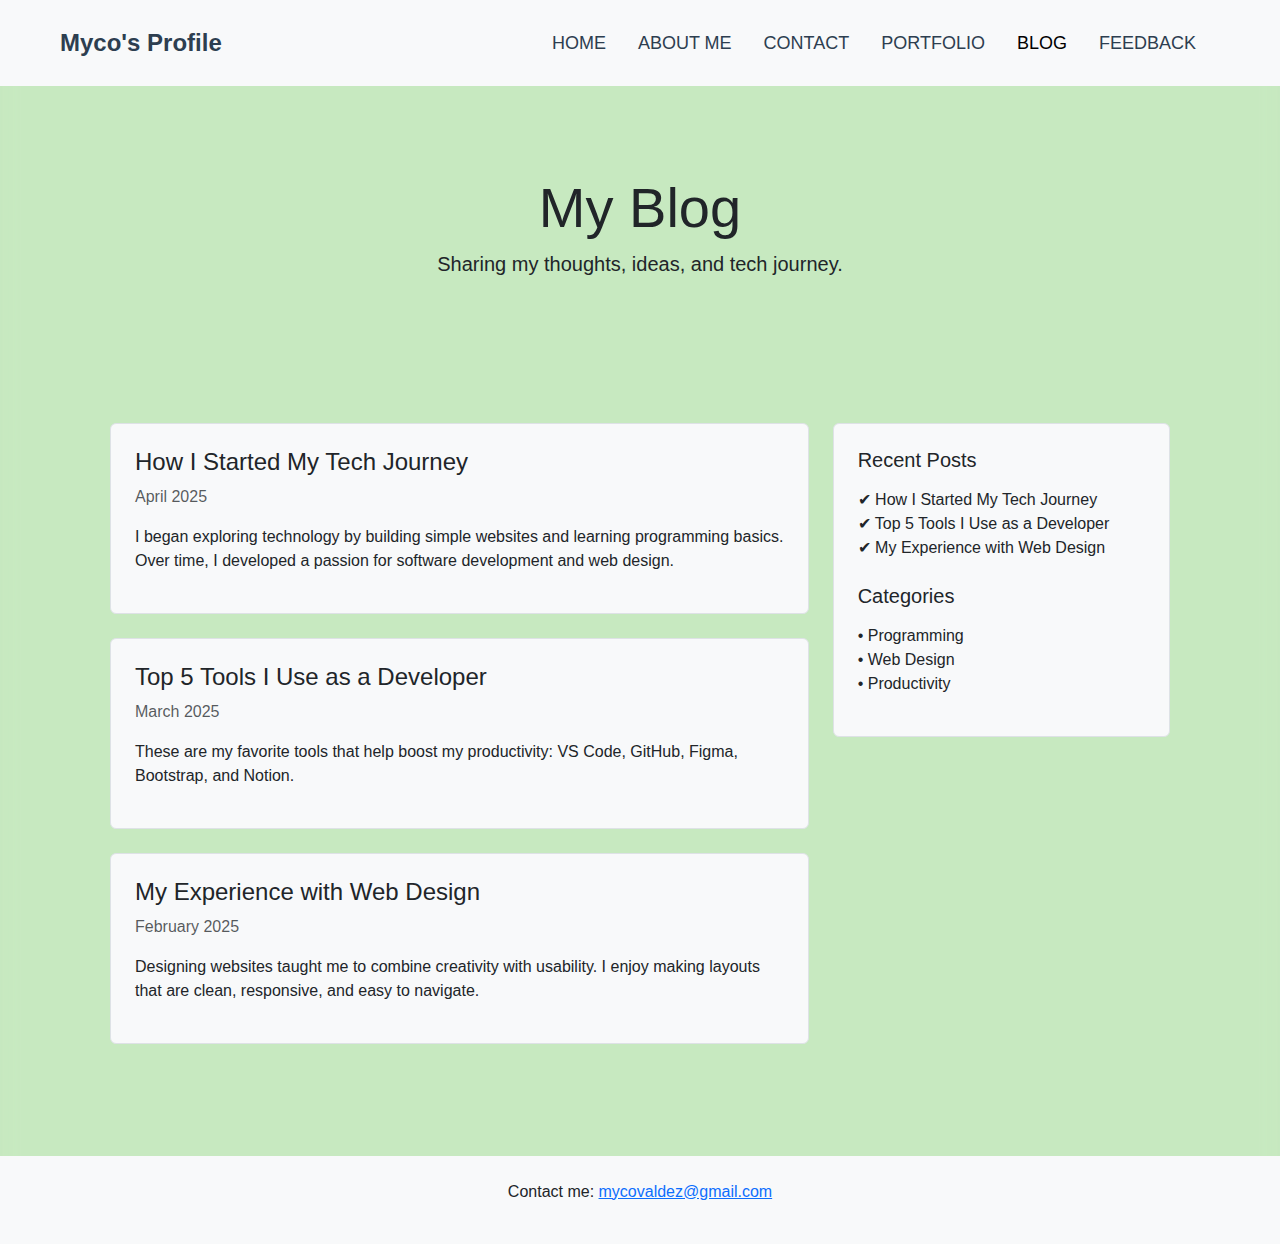
<file: blog.html>
<!DOCTYPE html>
<html lang="en">

<head>
  <meta charset="UTF-8">
  <title>Blog - My Digital World</title>
  <link href="https://cdn.jsdelivr.net/npm/bootstrap@5.3.2/dist/css/bootstrap.min.css" rel="stylesheet">
  <link rel="stylesheet" href="css/style.css">
</head>

<body>

  <!-- 🔶 Navigation Bar -->
  <nav class="navbar navbar-expand-lg navbar-light bg-light px-5">
    <div class="container-fluid">
      <a class="navbar-brand" href="index.html">Myco's Profile</a>
      <div class="collapse navbar-collapse justify-content-end">
        <ul class="navbar-nav">
          <li class="nav-item me-3"><a class="nav-link" href="index.html">HOME</a></li>
          <li class="nav-item me-3"><a class="nav-link" href="about.html">ABOUT ME</a></li>
          <li class="nav-item me-3"><a class="nav-link" href="contact.html">CONTACT</a></li>
          <li class="nav-item me-3"><a class="nav-link" href="portfolio.html">PORTFOLIO</a></li>
          <li class="nav-item me-3"><a class="nav-link active" href="blog.html">BLOG</a></li>
          <li class="nav-item me-3"><a class="nav-link" href="feedback.html">FEEDBACK</a></li>
        </ul>
      </div>
    </div>
  </nav>

  <!-- 🔷 Hero Section -->
  <section class="container my-5 text-center portfolio-hero">
    <div class="portfolio-title-border">
      <h1 class="display-4">My Blog</h1>
    </div>
    <p class="lead">Sharing my thoughts, ideas, and tech journey.</p>
  </section>

  <!-- 🔷 Blog Content Section with Sidebar -->
  <section class="container mb-5 portfolio-section">
    <div class="row">
      <!-- Blog Posts -->
      <div class="col-md-8">
        <!-- Blog Post 1 -->
        <div class="p-4 bg-light border rounded mb-4">
          <h4>How I Started My Tech Journey</h4>
          <p class="text-muted">April 2025</p>
          <p>I began exploring technology by building simple websites and learning programming basics. Over time, I developed a passion for software development and web design.</p>
        </div>

        <!-- Blog Post 2 -->
        <div class="p-4 bg-light border rounded mb-4">
          <h4>Top 5 Tools I Use as a Developer</h4>
          <p class="text-muted">March 2025</p>
          <p>These are my favorite tools that help boost my productivity: VS Code, GitHub, Figma, Bootstrap, and Notion.</p>
        </div>

        <!-- Blog Post 3 -->
        <div class="p-4 bg-light border rounded mb-4">
          <h4>My Experience with Web Design</h4>
          <p class="text-muted">February 2025</p>
          <p>Designing websites taught me to combine creativity with usability. I enjoy making layouts that are clean, responsive, and easy to navigate.</p>
        </div>
      </div>

      <!-- Sidebar -->
      <div class="col-md-4">
        <div class="p-4 bg-light border rounded">
          <h5 class="mb-3">Recent Posts</h5>
          <ul class="list-unstyled">
            <li>✔ How I Started My Tech Journey</li>
            <li>✔ Top 5 Tools I Use as a Developer</li>
            <li>✔ My Experience with Web Design</li>
          </ul>

          <h5 class="mt-4 mb-3">Categories</h5>
          <ul class="list-unstyled">
            <li>• Programming</li>
            <li>• Web Design</li>
            <li>• Productivity</li>
          </ul>
        </div>
      </div>
    </div>
  </section>

  <!-- 🔶 Footer -->
  <footer class="bg-light text-center py-4">
    <p>Contact me: <a href="mailto:mycovaldez@gmail.com">mycovaldez@gmail.com</a></p>
  </footer>

  <script src="https://cdn.jsdelivr.net/npm/bootstrap@5.3.2/dist/js/bootstrap.bundle.min.js"></script>
</body>

</html>
</file>
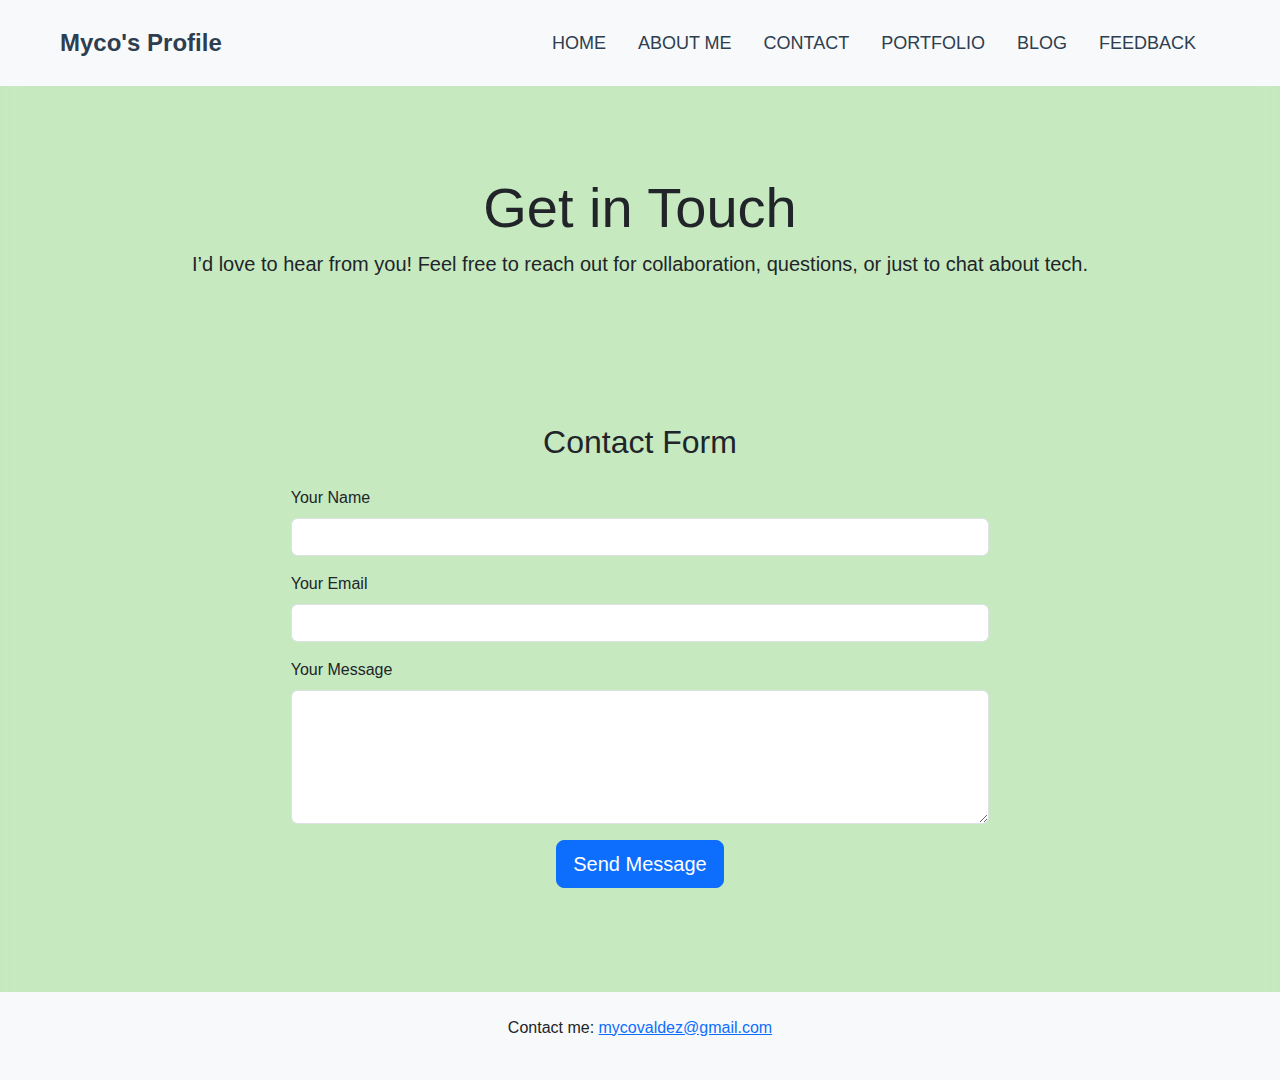
<file: contact.html>
<!DOCTYPE html>
<html lang="en">

<head>
  <meta charset="UTF-8">
  <title>Contact - My Digital World</title>
  <!-- Link to Bootstrap CSS -->
  <link href="https://cdn.jsdelivr.net/npm/bootstrap@5.3.2/dist/css/bootstrap.min.css" rel="stylesheet">
  <!-- Link to your custom CSS file -->
  <link rel="stylesheet" href="css/style.css">
</head>

<body>

  <!-- 🔶 Navigation Bar (top) -->
  <nav class="navbar navbar-expand-lg navbar-light bg-light px-5">
    <div class="container-fluid">
      <a class="navbar-brand" href="index.html">Myco's Profile</a>
      <div class="collapse navbar-collapse justify-content-end">
        <ul class="navbar-nav">
          <li class="nav-item me-3"><a class="nav-link" href="index.html">HOME</a></li>
          <li class="nav-item me-3"><a class="nav-link" href="about.html">ABOUT ME</a></li>
          <li class="nav-item me-3"><a class="nav-link" href="contact.html">CONTACT</a></li>
          <li class="nav-item me-3"><a class="nav-link" href="portfolio.html">PORTFOLIO</a></li>
          <li class="nav-item me-3"><a class="nav-link" href="blog.html">BLOG</a></li>
          <li class="nav-item me-3"><a class="nav-link" href="feedback.html">FEEDBACK</a></li>
        </ul>
      </div>
    </div>
  </nav>

  <!-- 🔷 Hero Section for Contact -->
  <section class="container my-5 text-center contact-hero">
    <div class="row">
      <div class="col-md-12">
        <h1 class="display-4">Get in Touch</h1>
        <p class="lead">I’d love to hear from you! Feel free to reach out for collaboration, questions, or just to chat about tech.</p>
      </div>
    </div>
  </section>

  <!-- 🔷 Contact Form Section -->
  <section class="container mb-5 contact-form-section">
    <h2 class="text-center mb-4">Contact Form</h2>
    <div class="row">
      <div class="col-md-8 mx-auto">
        <form action="submit_form.php" method="POST" class="contact-form">
          <!-- Name -->
          <div class="mb-3">
            <label for="name" class="form-label">Your Name</label>
            <input type="text" class="form-control" id="name" name="name" required>
          </div>

          <!-- Email -->
          <div class="mb-3">
            <label for="email" class="form-label">Your Email</label>
            <input type="email" class="form-control" id="email" name="email" required>
          </div>

          <!-- Message -->
          <div class="mb-3">
            <label for="message" class="form-label">Your Message</label>
            <textarea class="form-control" id="message" name="message" rows="5" required></textarea>
          </div>

          <!-- Submit Button -->
          <div class="mb-3 text-center">
            <button type="submit" class="btn btn-primary btn-lg">Send Message</button>
          </div>
        </form>
      </div>
    </div>
  </section>

  <!-- 🔶 Footer -->
  <footer class="bg-light text-center py-4">
    <p>Contact me: <a href="mailto:mycovaldez@gmail.com">mycovaldez@gmail.com</a></p>
  </footer>

  <!-- 🔶 Bootstrap JavaScript (including Popper) -->
  <script src="https://cdn.jsdelivr.net/npm/bootstrap@5.3.2/dist/js/bootstrap.bundle.min.js"></script>

</body>

</html>
</file>
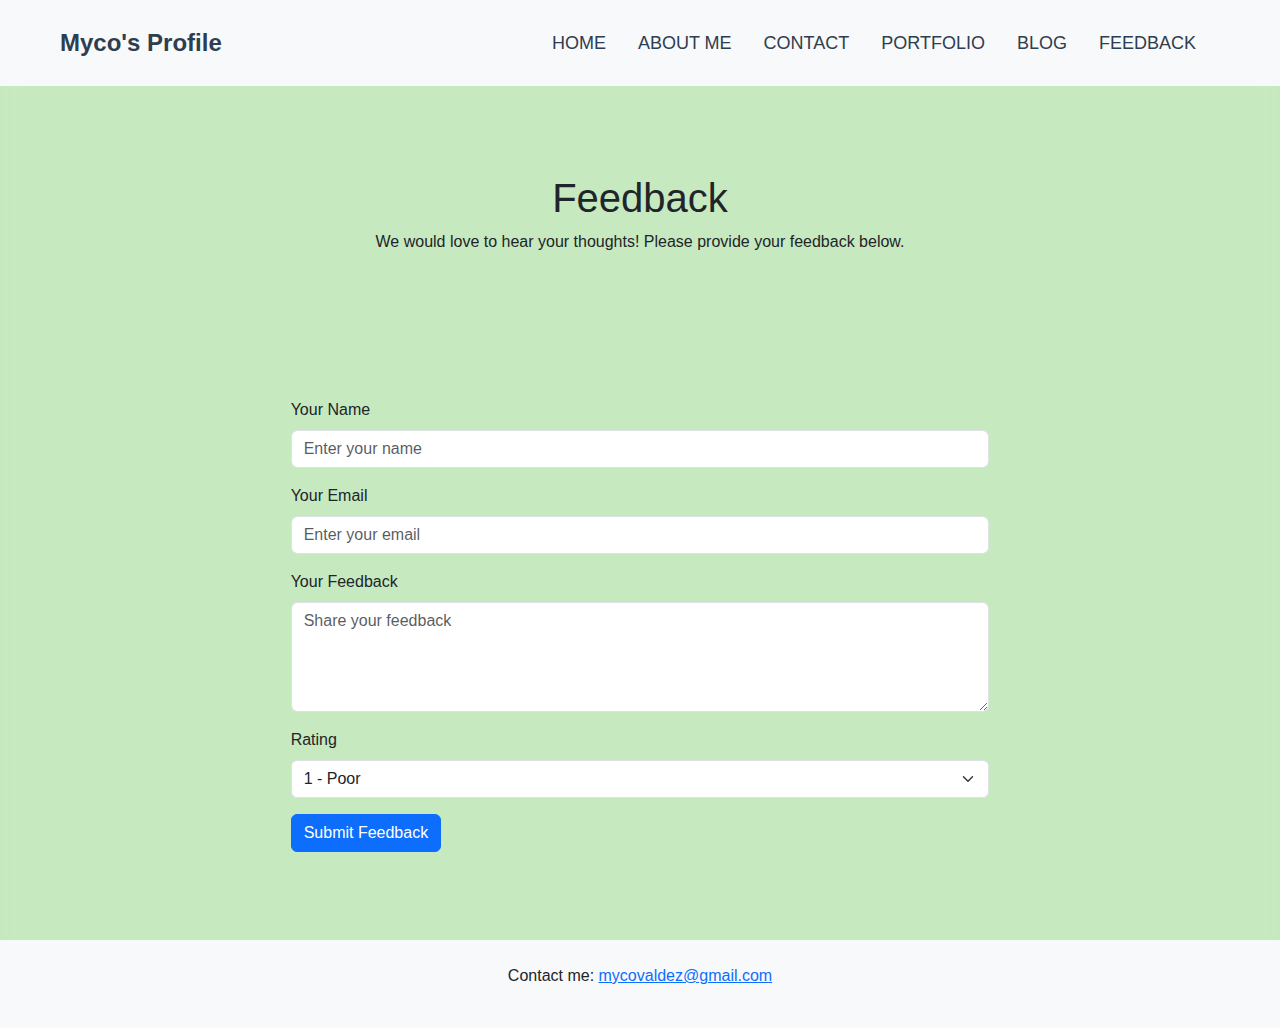
<file: feedback.html>
<!DOCTYPE html>
<html lang="en">
<head>
  <meta charset="UTF-8">
  <title>Feedback - My Digital World</title>
  <link href="https://cdn.jsdelivr.net/npm/bootstrap@5.3.2/dist/css/bootstrap.min.css" rel="stylesheet">
  <link rel="stylesheet" href="css/style.css">
</head>
<body>

  <!-- 🔶 Navigation -->
  <nav class="navbar navbar-expand-lg navbar-light bg-light px-5">
    <div class="container-fluid">
      <a class="navbar-brand" href="index.html">Myco's Profile</a>
      <div class="collapse navbar-collapse justify-content-end">
        <ul class="navbar-nav">
          <li class="nav-item me-3"><a class="nav-link" href="index.html">HOME</a></li>
          <li class="nav-item me-3"><a class="nav-link" href="about.html">ABOUT ME</a></li>
          <li class="nav-item me-3"><a class="nav-link" href="contact.html">CONTACT</a></li>
          <li class="nav-item me-3"><a class="nav-link" href="portfolio.html">PORTFOLIO</a></li>
          <li class="nav-item me-3"><a class="nav-link" href="blog.html">BLOG</a></li>
          <li class="nav-item me-3"><a class="nav-link" href="feedback.html">FEEDBACK</a></li>
        </ul>
      </div>
    </div>
  </nav>

  <!-- 🔷 Feedback Section -->
  <section class="container my-5 text-center portfolio-hero">
    <div class="row">
      <div class="col-md-12">
        <h1 class="portfolio-title-border">Feedback</h1>
        <p>We would love to hear your thoughts! Please provide your feedback below.</p>
      </div>
    </div>
  </section>

  <!-- 🔷 Feedback Form -->
  <section class="container mb-5 portfolio-section">
    <div class="row">
      <div class="col-md-8 offset-md-2">
        <form>
          <div class="mb-3">
            <label for="name" class="form-label">Your Name</label>
            <input type="text" class="form-control" id="name" placeholder="Enter your name" required>
          </div>

          <div class="mb-3">
            <label for="email" class="form-label">Your Email</label>
            <input type="email" class="form-control" id="email" placeholder="Enter your email" required>
          </div>

          <div class="mb-3">
            <label for="message" class="form-label">Your Feedback</label>
            <textarea class="form-control" id="message" rows="4" placeholder="Share your feedback" required></textarea>
          </div>

          <div class="mb-3">
            <label for="rating" class="form-label">Rating</label>
            <select class="form-select" id="rating" required>
              <option value="1">1 - Poor</option>
              <option value="2">2 - Fair</option>
              <option value="3">3 - Good</option>
              <option value="4">4 - Very Good</option>
              <option value="5">5 - Excellent</option>
            </select>
          </div>

          <button type="submit" class="btn btn-primary">Submit Feedback</button>
        </form>
      </div>
    </div>
  </section>

  <!-- 🔶 Footer -->
  <footer class="bg-light text-center py-4">
    <p>Contact me: <a href="mailto:mycovaldez@gmail.com">mycovaldez@gmail.com</a></p>
  </footer>

  <!-- Bootstrap JS -->
  <script src="https://cdn.jsdelivr.net/npm/bootstrap@5.3.2/dist/js/bootstrap.bundle.min.js"></script>
</body>
</html>
</file>
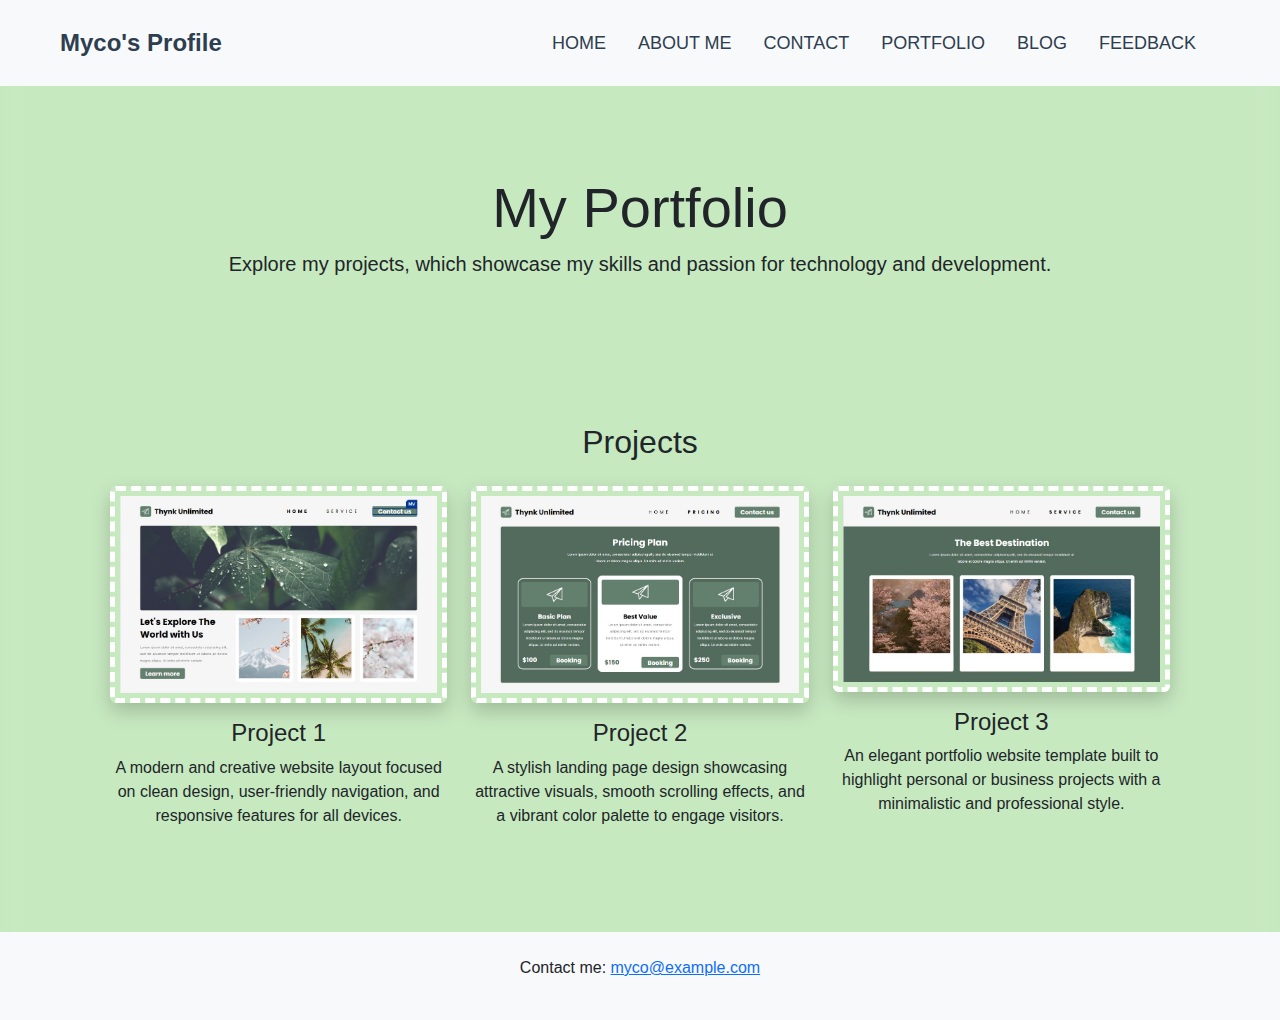
<file: portfolio.html>
<!DOCTYPE html>
<html lang="en">

<head>
  <meta charset="UTF-8">
  <title>Portfolio - My Digital World</title>
  <!-- Link to Bootstrap CSS -->
  <link href="https://cdn.jsdelivr.net/npm/bootstrap@5.3.2/dist/css/bootstrap.min.css" rel="stylesheet">
  <!-- Link to your custom CSS file -->
  <link rel="stylesheet" href="css/style.css">
</head>

<body>

  <!-- 🔶 Navigation Bar (top) -->
  <nav class="navbar navbar-expand-lg navbar-light bg-light px-5">
    <div class="container-fluid">
      <a class="navbar-brand" href="index.html">Myco's Profile</a>
      <div class="collapse navbar-collapse justify-content-end">
        <ul class="navbar-nav">
          <li class="nav-item me-3"><a class="nav-link" href="index.html">HOME</a></li>
          <li class="nav-item me-3"><a class="nav-link" href="about.html">ABOUT ME</a></li>
          <li class="nav-item me-3"><a class="nav-link" href="contact.html">CONTACT</a></li>
          <li class="nav-item me-3"><a class="nav-link" href="portfolio.html">PORTFOLIO</a></li>
          <li class="nav-item me-3"><a class="nav-link" href="blog.html">BLOG</a></li>
          <li class="nav-item me-3"><a class="nav-link" href="feedback.html">FEEDBACK</a></li>
        </ul>
      </div>
    </div>
  </nav>

  <!-- 🔷 Hero Section for Portfolio -->
  <section class="container my-5 text-center portfolio-hero">
    <div class="row">
      <div class="col-md-12">
        <div class="portfolio-title-border">
          <h1 class="display-4">My Portfolio</h1>
        </div>
        <p class="lead">Explore my projects, which showcase my skills and passion for technology and development.</p>
      </div>
    </div>
  </section>

  <!-- 🔷 Portfolio Section -->
  <section class="container mb-5 portfolio-section">
    <h2 class="text-center mb-4">Projects</h2>
    <div class="row">
      <!-- Project 1 -->
      <div class="col-md-4">
        <div class="portfolio-item">
          <img src="img/D2.jpg" alt="design1.png" class="img-fluid rounded mb-3">
          <h4 class="text-center">Project 1</h4>
          <p class="text-center">A modern and creative website layout focused on clean design, user-friendly navigation, and responsive features for all devices.</p>
        </div>
      </div>

      <!-- Project 2 -->
      <div class="col-md-4">
        <div class="portfolio-item">
          <img src="img/D1.jpg" alt="design2.png" class="img-fluid rounded mb-3">
          <h4 class="text-center">Project 2</h4>
          <p class="text-center">A stylish landing page design showcasing attractive visuals, smooth scrolling effects, and a vibrant color palette to engage visitors.</p>
        </div>
      </div>

      <!-- Project 3 -->
      <div class="col-md-4">
        <div class="portfolio-item">
          <img src="img/D3.jpg" alt="design3.png" class="img-fluid rounded mb-3">
          <h4 class="text-center">Project 3</h4>
          <p class="text-center">An elegant portfolio website template built to highlight personal or business projects with a minimalistic and professional style.</p>
        </div>
      </div>
    </div>
  </section>

  <!-- 🔶 Footer -->
  <footer class="bg-light text-center py-4">
    <p>Contact me: <a href="mailto:myco@example.com">myco@example.com</a></p>
  </footer>

  <!-- 🔶 Bootstrap JavaScript (including Popper) -->
  <script src="https://cdn.jsdelivr.net/npm/bootstrap@5.3.2/dist/js/bootstrap.bundle.min.js"></script>

</body>

</html>
</file>
<file: css/style.css>
/* Body background with green color and blur effect */
body {
  background-color: #C7E9C0; /* Green color */
  position: relative;
  min-height: 100vh;
  font-family: 'Arial', sans-serif; /* Default font */
}

/* Pseudo-element for blurred background */
body::before {
  content: "";
  position: absolute;
  top: 0;
  left: 0;
  width: 100%;
  height: 100%;
  background-color: #C7E9C0; /* Green color */
  filter: blur(10px); /* Apply blur effect to the background */
  z-index: -1; /* Place the blur behind the content */
}

/* Navigation Bar Styling */
.navbar {
  background-color: #ffffff;
  padding: 20px 0;
}

.navbar-brand {
  font-family: 'Roboto', sans-serif;
  font-weight: bold;
  font-size: 24px;
  color: #2d3e50;
}

.nav-link {
  font-size: 18px;
  color: #2d3e50;
  padding: 8px 20px;
}

.nav-link:hover {
  color: #FF7A00; /* Change to your desired hover color */
}

/* Large pink rectangle with background image */
.large-rectangle {
  background-color: #A5D8A5; /* Light green background */
  height: 400px;
  /* background-image: url('img/your-image.jpg'); */ /* Optional */
  background-size: cover;
  background-position: center;
  display: flex;
  justify-content: center;
  align-items: center;
  margin-bottom: 30px;
  z-index: 1;
  border: 5px dashed #fff; /* 🔶 Dashed white border */
  border-radius: 15px;
}

}

/* Image container with cracked effect */
.img-container {
  position: relative;
  width: 100%;
  height: 100%;
  display: inline-block;
}

/* Image styling with a thicker dashed white border */
.img-fluid {
  border-radius: 10px;
  width: 100%;
  height: auto;
  position: relative;
  z-index: 1;
  transition: transform 0.3s ease, box-shadow 0.3s ease;
  cursor: pointer;
  border: 5px dashed #fff; /* White dashed border, thicker */
  box-shadow: 0 8px 20px rgba(0, 0, 0, 0.2); /* Adds a shadow effect */
  padding: 5px; /* Adds spacing between the image and border */
}

/* Hover effect for images */
.img-fluid:hover {
  transform: scale(1.05);
  box-shadow: 0 8px 20px rgba(0, 0, 0, 0.3); /* Darker shadow on hover */
}

/* Cracked background overlay for images */
.img-container::before {
  content: "";
  position: absolute;
  top: 0;
  left: 0;
  right: 0;
  bottom: 0;
  background-image: url('images/cracked-texture.png'); /* Path to your cracked texture image */
  background-size: cover;
  background-position: center;
  border-radius: 10px;
  opacity: 0.7; /* Semi-transparent cracked background */
  z-index: 0; /* Behind the image */
}

/* Left-side image alignment */
.d-flex {
  gap: 10px; /* Reduces space between the images */
}

/* Description section (on the right of the images) */
.description-container {
  background-color: #fff;
  padding: 20px;
  border-radius: 10px;
  box-shadow: 0 8px 20px rgba(0, 0, 0, 0.1); /* Light shadow */
  border: 5px solid #fff; /* Add border similar to home page */
  background-image: linear-gradient(to bottom, #ffffff, #f1f1f1); /* Gradient background for subtle effect */
}

/* About Me Text */
.description-container h3 {
  font-family: 'Roboto', sans-serif;
  font-size: 28px;
  color: #FF7A00;
}

.description-container p {
  font-size: 16px;
  color: #2d3e50;
  line-height: 1.6;
}

/* Modal content styling */
.modal-content {
  border-radius: 10px;
  background-color: #f9f9f9;
}

.modal-content h5 {
  font-weight: bold;
}

.modal-content p {
  font-size: 15px;
}

/* Additional spacing for the page layout */
.container {
  padding: 40px;
}

/* Responsive adjustments for smaller screens */
@media (max-width: 768px) {
  .img-fluid {
    max-width: 100%;
    height: auto;
  }
  .description-container {
    margin-top: 20px;
  }
  .description-container h3 {
    font-size: 24px;
  }
}
</file>
